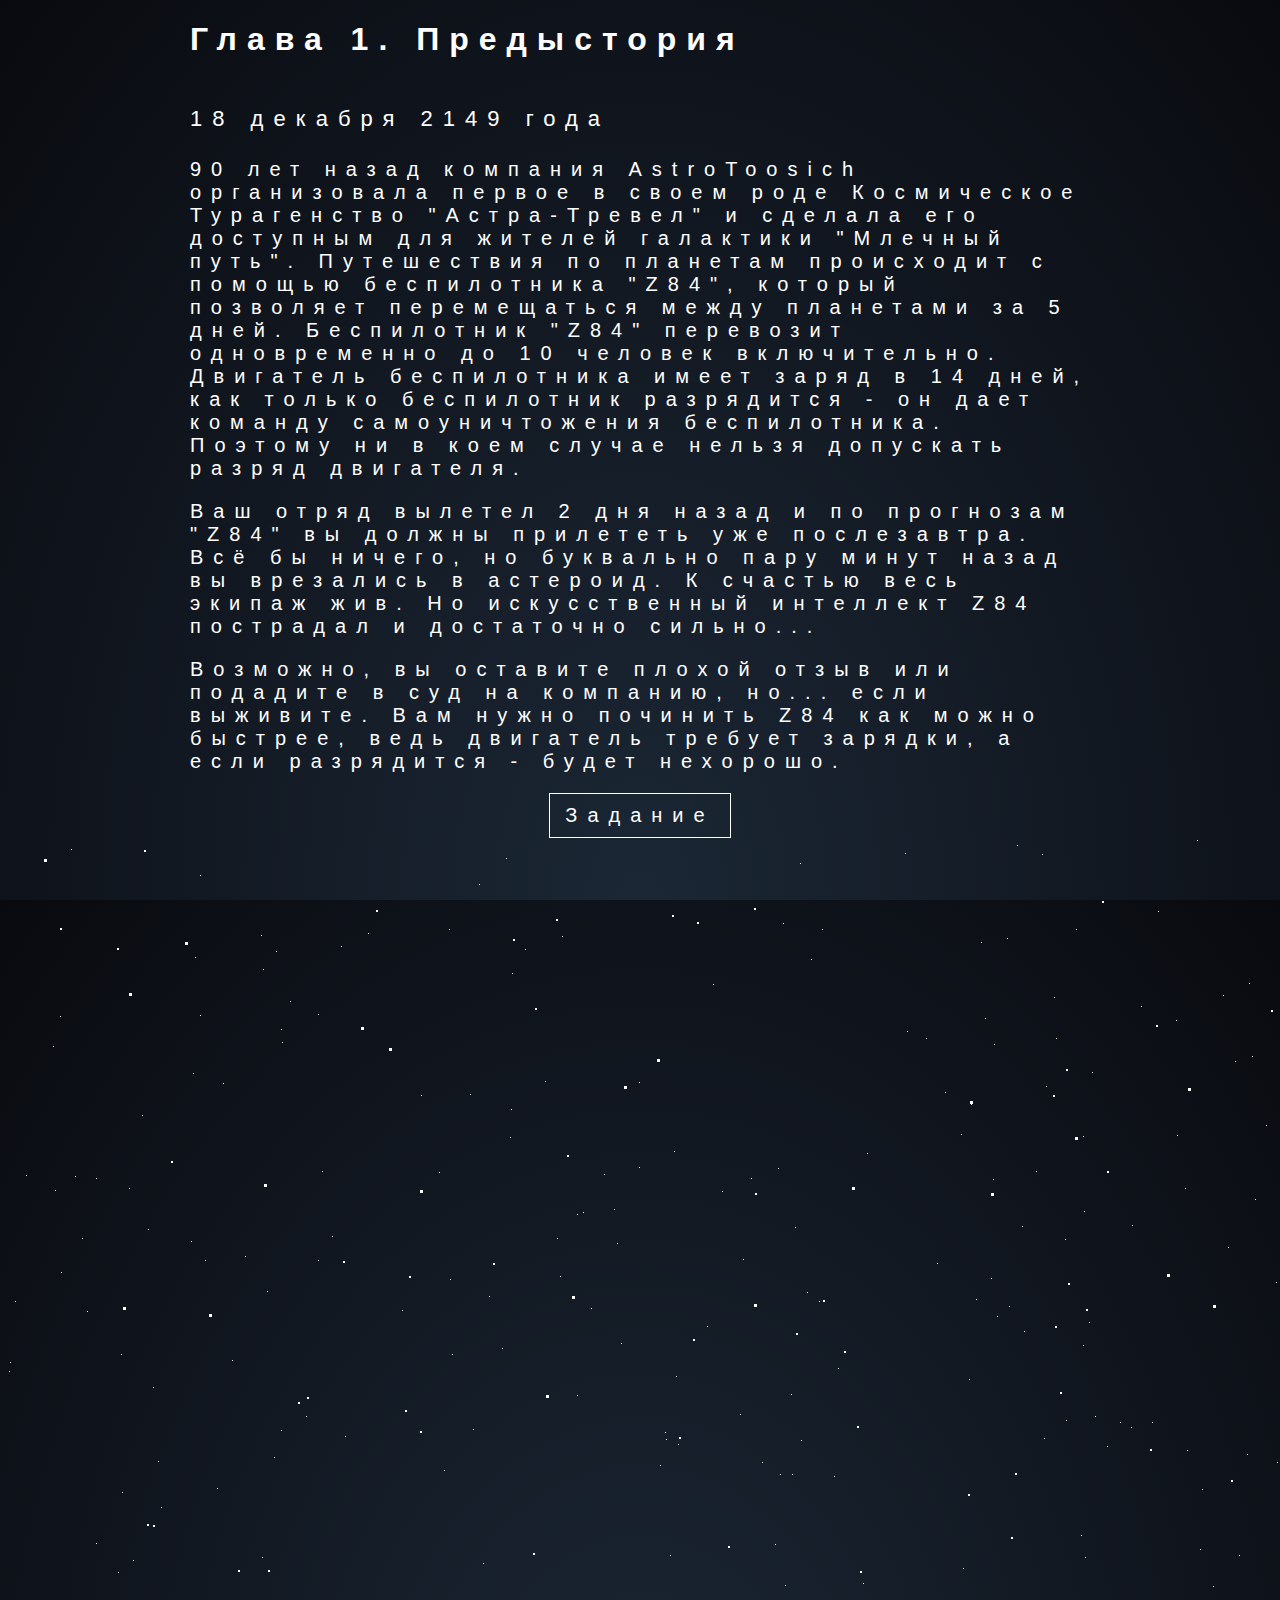
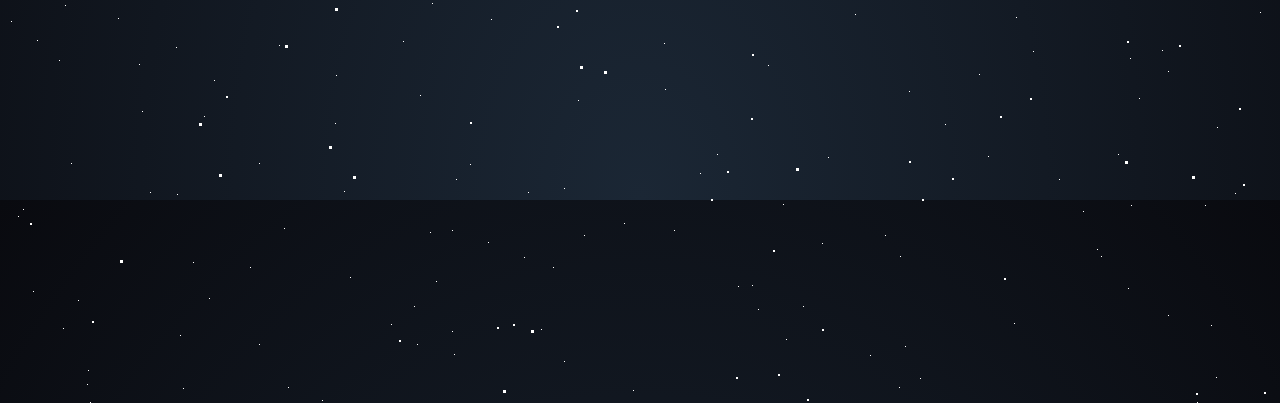
<file: index.html>
<!DOCTYPE html>
<html lang="en">

<head>
    <meta charset="UTF-8">
    <meta http-equiv="X-UA-Compatible" content="IE=edge">
    <meta name="viewport" content="width=device-width, initial-scale=1.0">
    <title>Document</title>
    <link rel="stylesheet" href="css/style.css">
</head>

<body>
    <div class="title">
        <div class="wrapper">
            <section class="story">
                <h1 class="headling">Глава 1. Предыстория</h1>
                <time datetime="2149-12-18"> 18 декабря 2149 года </time>
                <p>     90 лет назад компания AstroToosich организовала первое в своем роде Космическое Турагенство
                    "Астра-Тревел" и
                    сделала его доступным для жителей галактики "Млечный путь". Путешествия по планетам происходит с
                    помощью беспилотника "Z84", который позволяет перемещаться между планетами за 5 дней. Беспилотник
                    "Z84"
                    перевозит одновременно до 10 человек включительно. Двигатель беспилотника имеет заряд в 14 дней, как
                    только беспилотник разрядится - он дает команду самоуничтожения беспилотника. Поэтому ни в коем
                    случае
                    нельзя допускать разряд двигателя.</p>
                <p>Ваш отряд вылетел 2 дня назад и по прогнозам "Z84" вы должны прилететь уже послезавтра. Всё бы
                    ничего, но
                    буквально пару минут назад вы врезались в астероид. К счастью весь экипаж жив. Но искусственный
                    интеллект
                    Z84 пострадал и достаточно сильно...
                </p>
                <p>
                    Возможно, вы оставите плохой отзыв или подадите в суд на компанию, но... если выживите. Вам нужно
                    починить Z84 как можно быстрее, ведь двигатель требует зарядки, а если разрядится - будет нехорошо.
                </p>
            </section>
            <a href="ex.html" class="ex-link">Задание</a>
        </div>
    </div>
    <div id="stars"></div>
    <div id="stars2"></div>
    <div id="stars3"></div>
</body>

</html>
</file>
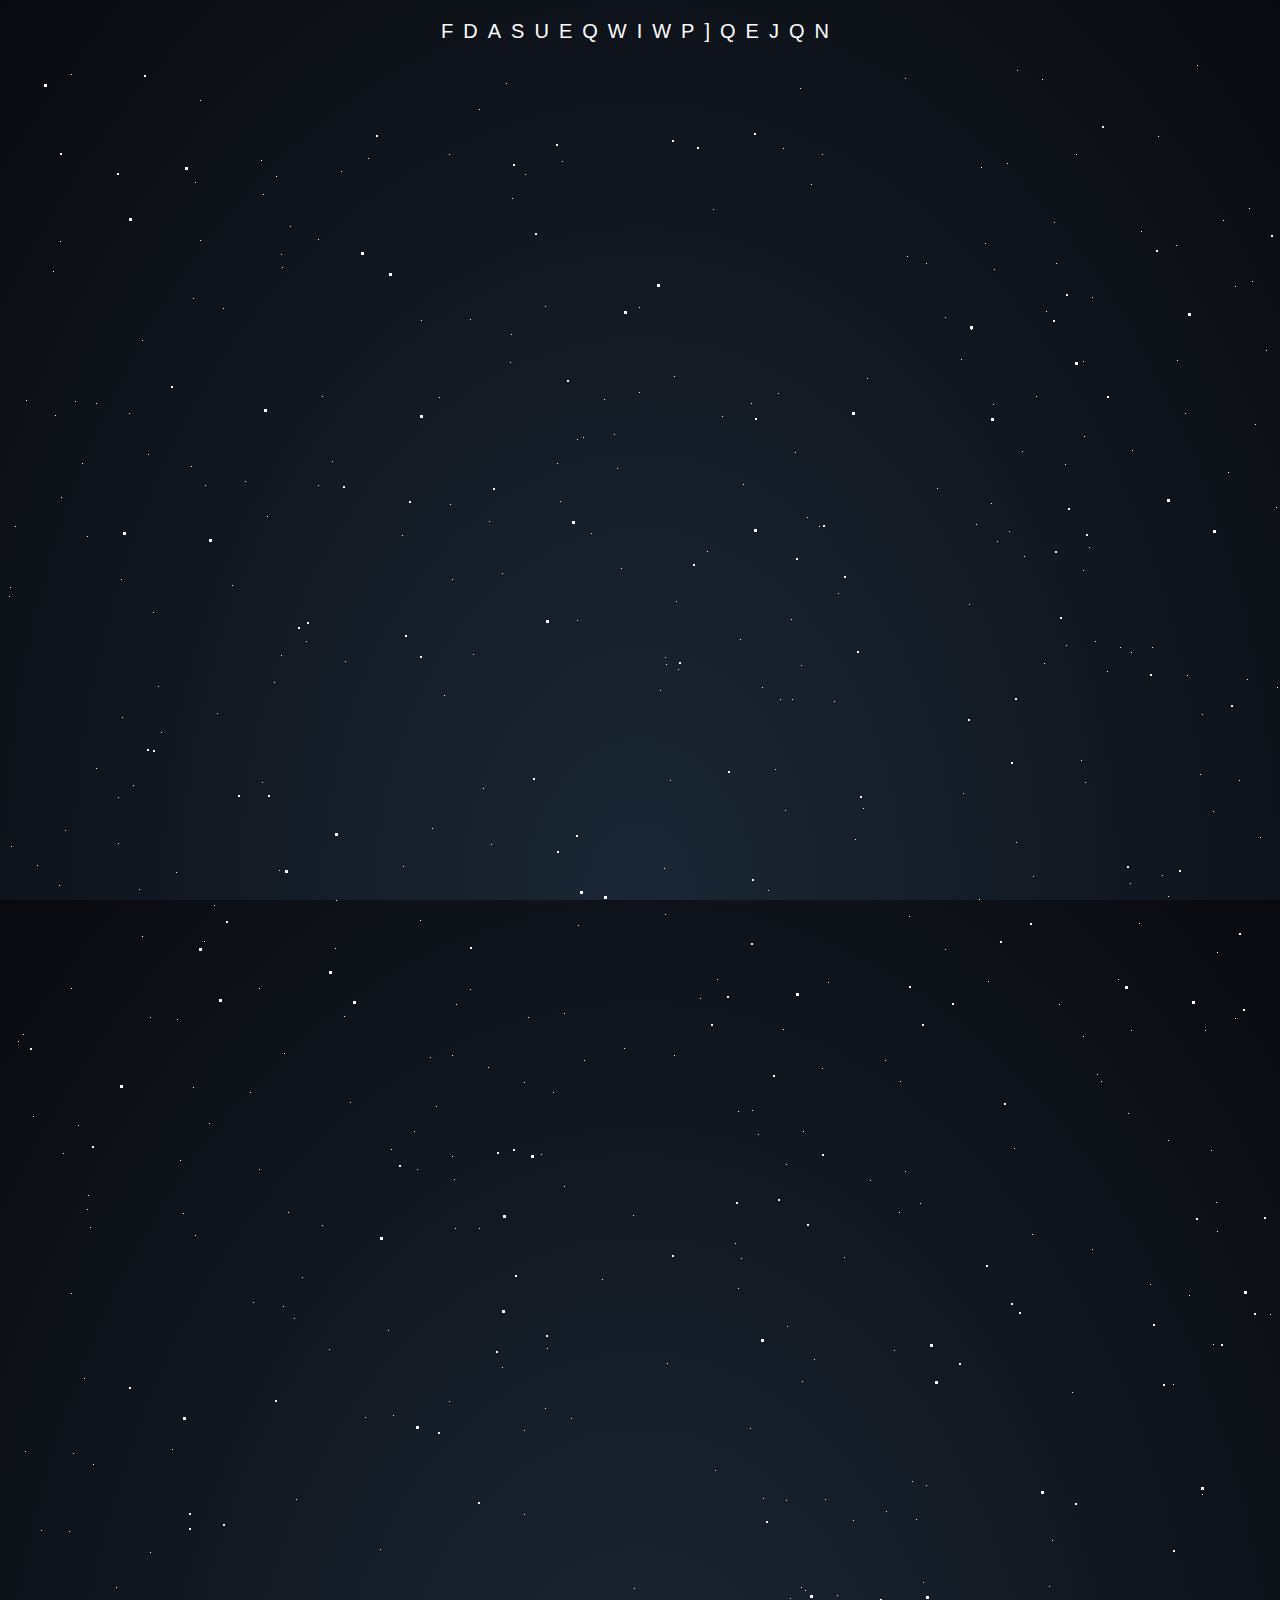
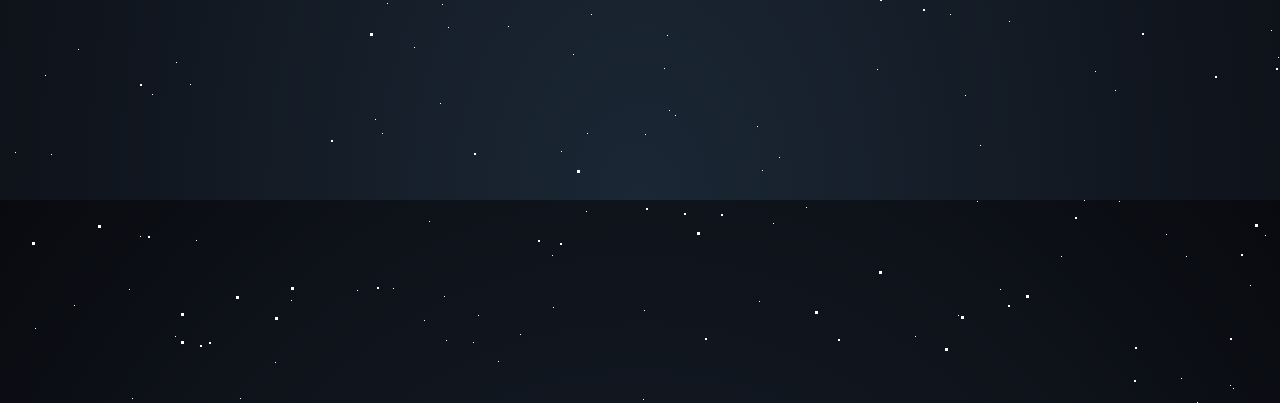
<file: ex.html>
<!DOCTYPE html>
<html lang="en">
<head>
    <meta charset="UTF-8">
    <meta http-equiv="X-UA-Compatible" content="IE=edge">
    <meta name="viewport" content="width=device-width, initial-scale=1.0">
    <title>Document</title>
    <link rel="stylesheet" href="css/style.css">
</head>
<body>
    <div class="title">
        <div class="wrapper">
            <section class="exercise">
                <p class="hint">FDASUEQWIWP]QEJQN</p>
                <img src="img/photo_2021-10-24_21-46-15.JPG" width="132" height="132" alt="ex 1">
            </section>
        </div>
    </div>
    <div id="stars"></div>
    <div id="stars2"></div>
    <div id="stars3"></div>
</body>
</html>
</file>
<file: css/style.css>
.wrapper {
        width: 900px;
        margin: 0 auto;
        font-family: "lato", sans-serif;
        font-weight: 300;
        font-size: 50px;
        letter-spacing: 10px;
        color: #FFF;
}

a {
        text-align: center;
        font-size: 20px;
        display: block;
        padding: 10px;
        width: 160px;
        text-decoration: none;
        color: #fff;
        margin: 0 auto;
        border: 1px solid #fff;
}

a:hover {
        color: #090a0f;
        background-color: #fff;
        transition: 0.2s;
}

h1 {
        font-size: 32px;
}

time {
        font-size: 22px;
}

p {
        font-size: 20px;
}

.hint {
        text-align: center;
}


img {
        display: block;
        opacity: 0;
        float: right;
}

img:hover {
        opacity: 100%;
}

.opacity {
        opacity: 100%;
        text-align: center;
        font-family: "lato", sans-serif;
        font-weight: 300;
        letter-spacing: 10px;
}

html {
        height: 100%;
        background: radial-gradient(ellipse at bottom, #1b2735 0%, #090a0f 100%);
        overflow: hidden;
}

#stars {
        width: 1px;
        height: 1px;
        background: transparent;
        box-shadow: 1602px 661px #FFF, 1779px 795px #FFF, 1154px 812px #FFF, 1328px 800px #FFF, 1262px 1251px #FFF, 1976px 432px #FFF, 1650px 1853px #FFF, 1001px 468px #FFF, 609px 405px #FFF, 1842px 1576px #FFF, 742px 1365px #FFF, 321px 1286px #FFF, 462px 926px #FFF, 481px 458px #FFF, 484px 1952px #FFF, 380px 1267px #FFF, 1122px 820px #FFF, 1626px 1217px #FFF, 1953px 1255px #FFF, 1728px 140px #FFF, 1430px 1262px #FFF, 7px 463px #FFF, 1664px 338px #FFF, 63px 11px #FFF, 552px 438px #FFF, 3px 783px #FFF, 1247px 361px #FFF, 803px 121px #FFF, 755px 1435px #FFF, 659px 1572px #FFF, 462px 256px #FFF, 654px 1979px #FFF, 1747px 1521px #FFF, 1222px 1922px #FFF, 1615px 1672px #FFF, 980px 918px #FFF, 1477px 1509px #FFF, 1311px 365px #FFF, 286px 1255px #FFF, 897px 1108px #FFF, 770px 330px #FFF, 337px 598px #FFF, 1192px 711px #FFF, 1656px 1284px #FFF, 1808px 543px #FFF, 1099px 608px #FFF, 1215px 157px #FFF, 1670px 748px #FFF, 110px 734px #FFF, 1513px 1678px #FFF, 137px 1969px #FFF, 242px 1029px #FFF, 670px 606px #FFF, 1173px 1915px #FFF, 1730px 1946px #FFF, 1617px 1395px #FFF, 294px 1214px #FFF, 942px 1551px #FFF, 327px 885px #FFF, 1961px 128px #FFF, 314px 333px #FFF, 845px 1457px #FFF, 1293px 408px #FFF, 1058px 582px #FFF, 1981px 1771px #FFF, 1473px 311px #FFF, 1227px 955px #FFF, 1937px 1262px #FFF, 754px 624px #FFF, 266px 619px #FFF, 182px 1621px #FFF, 29px 802px #FFF, 1075px 298px #FFF, 1986px 1900px #FFF, 1770px 447px #FFF, 1291px 57px #FFF, 782px 1535px #FFF, 1312px 111px #FFF, 1194px 651px #FFF, 899px 193px #FFF, 282px 163px #FFF, 1341px 998px #FFF, 379px 1540px #FFF, 406px 1584px #FFF, 1227px 223px #FFF, 1525px 402px #FFF, 66px 1842px #FFF, 1531px 1873px #FFF, 1303px 376px #FFF, 1949px 1797px #FFF, 1093px 1018px #FFF, 937px 886px #FFF, 1954px 1675px #FFF, 1957px 304px #FFF, 74px 400px #FFF, 556px 1123px #FFF, 1659px 1330px #FFF, 1110px 916px #FFF, 503px 271px #FFF, 1574px 1851px #FFF, 436px 1833px #FFF, 175px 1150px #FFF, 43px 1691px #FFF, 1758px 1857px #FFF, 413px 257px #FFF, 596px 336px #FFF, 1608px 338px #FFF, 333px 108px #FFF, 794px 1318px #FFF, 1150px 73px #FFF, 891px 1149px #FFF, 1614px 387px #FFF, 1930px 1770px #FFF, 465px 591px #FFF, 394px 472px #FFF, 438px 1877px #FFF, 537px 1345px #FFF, 583px 470px #FFF, 1493px 1112px #FFF, 1437px 1380px #FFF, 494px 1304px #FFF, 17px 1388px #FFF, 1001px 1558px #FFF, 10px 978px #FFF, 25px 1053px #FFF, 732px 576px #FFF, 1169px 297px #FFF, 915px 1519px #FFF, 280px 1149px #FFF, 1430px 761px #FFF, 45px 208px #FFF, 1790px 1104px #FFF, 953px 296px #FFF, 1480px 733px #FFF, 1024px 1171px #FFF, 1473px 1335px #FFF, 631px 329px #FFF, 1498px 1792px #FFF, 385px 1825px #FFF, 483px 781px #FFF, 1888px 85px #FFF, 1659px 715px #FFF, 192px 177px #FFF, 275px 1243px #FFF, 1203px 1087px #FFF, 412px 857px #FFF, 1302px 1270px #FFF, 787px 389px #FFF, 751px 1838px #FFF, 1381px 1377px #FFF, 196px 878px #FFF, 134px 277px #FFF, 145px 549px #FFF, 1957px 1961px #FFF, 1120px 1050px #FFF, 1354px 972px #FFF, 1158px 1771px #FFF, 47px 352px #FFF, 1112px 584px #FFF, 164px 1386px #FFF, 1273px 1782px #FFF, 110px 780px #FFF, 502px 299px #FFF, 1768px 933px #FFF, 886px 1287px #FFF, 1309px 1130px #FFF, 847px 776px #FFF, 1713px 269px #FFF, 1718px 795px #FFF, 1984px 717px #FFF, 985px 341px #FFF, 1462px 1078px #FFF, 1702px 1461px #FFF, 167px 1873px #FFF, 862px 1117px #FFF, 1968px 932px #FFF, 814px 91px #FFF, 1530px 607px #FFF, 1799px 1571px #FFF, 1868px 1734px #FFF, 1800px 1137px #FFF, 52px 178px #FFF, 901px 853px #FFF, 1181px 1232px #FFF, 209px 650px #FFF, 1165px 1321px #FFF, 1046px 159px #FFF, 578px 1748px #FFF, 18px 337px #FFF, 70px 1062px #FFF, 1670px 270px #FFF, 1828px 1321px #FFF, 1817px 336px #FFF, 124px 1935px #FFF, 1840px 594px #FFF, 836px 1194px #FFF, 1292px 1801px #FFF, 1547px 945px #FFF, 500px 1563px #FFF, 569px 376px #FFF, 1107px 1627px #FFF, 662px 717px #FFF, 1352px 762px #FFF, 771px 1694px #FFF, 1529px 484px #FFF, 1609px 798px #FFF, 652px 627px #FFF, 498px 20px #FFF, 1308px 164px #FFF, 245px 1239px #FFF, 1131px 860px #FFF, 1028px 333px #FFF, 765px 1760px #FFF, 1627px 684px #FFF, 70px 1586px #FFF, 63px 1230px #FFF, 1727px 465px #FFF, 1946px 1862px #FFF, 169px 956px #FFF, 121px 1826px #FFF, 1615px 725px #FFF, 1225px 1925px #FFF, 1678px 323px #FFF, 606px 371px #FFF, 616px 985px #FFF, 490px 1898px #FFF, 516px 1019px #FFF, 878px 1448px #FFF, 1533px 98px #FFF, 625px 1152px #FFF, 224px 522px #FFF, 215px 245px #FFF, 153px 669px #FFF, 1530px 1652px #FFF, 1796px 1697px #FFF, 908px 1456px #FFF, 1326px 1947px #FFF, 1294px 872px #FFF, 806px 1296px #FFF, 783px 556px #FFF, 1075px 973px #FFF, 613px 505px #FFF, 1160px 833px #FFF, 1053px 1793px #FFF, 1343px 1990px #FFF, 937px 254px #FFF, 1084px 234px #FFF, 575px 374px #FFF, 367px 1656px #FFF, 494px 510px #FFF, 1403px 1242px #FFF, 1827px 1741px #FFF, 1239px 616px #FFF, 579px 1670px #FFF, 971px 836px #FFF, 1025px 813px #FFF, 707px 1407px #FFF, 188px 1777px #FFF, 1576px 18px #FFF, 1px 533px #FFF, 1123px 589px #FFF, 88px 705px #FFF, 1844px 679px #FFF, 121px 350px #FFF, 1853px 470px #FFF, 1333px 263px #FFF, 1702px 957px #FFF, 475px 725px #FFF, 1650px 75px #FFF, 1372px 11px #FFF, 714px 353px #FFF, 968px 461px #FFF, 1413px 1400px #FFF, 1856px 1724px #FFF, 793px 1524px #FFF, 1717px 962px #FFF, 1263px 1567px #FFF, 1621px 1961px #FFF, 537px 243px #FFF, 912px 1140px #FFF, 659px 1300px #FFF, 113px 516px #FFF, 1111px 1738px #FFF, 336px 953px #FFF, 1038px 248px #FFF, 692px 935px #FFF, 516px 1451px #FFF, 1057px 401px #FFF, 1014px 388px #FFF, 1363px 1764px #FFF, 855px 745px #FFF, 57px 767px #FFF, 779px 1263px #FFF, 1746px 1797px #FFF, 1975px 848px #FFF, 1051px 941px #FFF, 79px 1146px #FFF, 1945px 1015px #FFF, 1506px 1855px #FFF, 955px 730px #FFF, 27px 1865px #FFF, 1378px 1691px #FFF, 969px 1738px #FFF, 206px 842px #FFF, 1068px 91px #FFF, 1466px 1725px #FFF, 533px 1091px #FFF, 1205px 748px #FFF, 324px 398px #FFF, 1417px 1048px #FFF, 349px 1827px #FFF, 730px 1048px #FFF, 1671px 690px #FFF, 1441px 1068px #FFF, 251px 925px #FFF, 144px 1631px #FFF, 108px 1524px #FFF, 187px 1172px #FFF, 183px 403px #FFF, 907px 1873px #FFF, 973px 104px #FFF, 65px 1390px #FFF, 372px 1486px #FFF, 424px 765px #FFF, 1410px 350px #FFF, 760px 827px #FFF, 1179px 612px #FFF, 251px 1106px #FFF, 657px 851px #FFF, 63px 925px #FFF, 1272px 1791px #FFF, 1361px 1189px #FFF, 778px 1101px #FFF, 817px 1436px #FFF, 1884px 1440px #FFF, 1662px 1781px #FFF, 276px 990px #FFF, 1835px 1617px #FFF, 1516px 246px #FFF, 544px 1792px #FFF, 667px 1652px #FFF, 1142px 1221px #FFF, 1417px 38px #FFF, 33px 1467px #FFF, 1087px 1608px #FFF, 1406px 1323px #FFF, 440px 1564px #FFF, 1697px 758px #FFF, 743px 340px #FFF, 1244px 218px #FFF, 1382px 1783px #FFF, 539px 1285px #FFF, 273px 592px #FFF, 1268px 444px #FFF, 1302px 70px #FFF, 989px 478px #FFF, 1044px 1477px #FFF, 395px 803px #FFF, 1609px 1799px #FFF, 999px 100px #FFF, 1444px 2000px #FFF, 1966px 1675px #FFF, 51px 822px #FFF, 1387px 825px #FFF, 983px 440px #FFF, 1269px 624px #FFF, 1303px 1455px #FFF, 666px 313px #FFF, 1776px 132px #FFF, 1041px 1523px #FFF, 168px 1599px #FFF, 1714px 604px #FFF, 657px 594px #FFF, 1301px 1318px #FFF, 961px 541px #FFF, 310px 422px #FFF, 636px 1847px #FFF, 814px 1005px #FFF, 444px 1093px #FFF, 583px 1551px #FFF, 1746px 1807px #FFF, 1550px 1359px #FFF, 283px 1837px #FFF, 1257px 1772px #FFF, 1620px 1691px #FFF, 727px 1180px #FFF, 798px 1744px #FFF, 754px 1707px #FFF, 1871px 189px #FFF, 1355px 1000px #FFF, 1839px 599px #FFF, 7px 1689px #FFF, 775px 966px #FFF, 231px 1980px #FFF, 1231px 717px #FFF, 1748px 1658px #FFF, 385px 1352px #FFF, 1168px 182px #FFF, 576px 997px #FFF, 1955px 279px #FFF, 314px 1162px #FFF, 626px 1525px #FFF, 1372px 597px #FFF, 168px 809px #FFF, 1559px 1646px #FFF, 1316px 600px #FFF, 1903px 1615px #FFF, 1899px 173px #FFF, 1936px 1042px #FFF, 977px 180px #FFF, 80px 1132px #FFF, 1258px 287px #FFF, 1944px 1624px #FFF, 1710px 1271px #FFF, 859px 315px #FFF, 658px 601px #FFF, 444px 516px #FFF, 1443px 70px #FFF, 61px 1468px #FFF, 67px 338px #FFF, 1888px 711px #FFF, 1838px 1848px #FFF, 1252px 774px #FFF, 1986px 1392px #FFF, 1734px 213px #FFF, 1904px 76px #FFF, 1503px 1882px #FFF, 268px 113px #FFF, 1124px 387px #FFF, 565px 1591px #FFF, 446px 1116px #FFF, 1861px 661px #FFF, 55px 1090px #FFF, 328px 837px #FFF, 775px 85px #FFF, 436px 632px #FFF, 1704px 904px #FFF, 406px 1068px #FFF, 1077px 719px #FFF, 125px 722px #FFF, 1735px 174px #FFF, 1541px 1590px #FFF, 1883px 498px #FFF, 733px 1195px #FFF, 1178px 1793px #FFF, 254px 719px #FFF, 1790px 545px #FFF, 799px 454px #FFF, 1076px 1737px #FFF, 360px 95px #FFF, 516px 1367px #FFF, 1016px 493px #FFF, 1340px 15px #FFF, 1843px 355px #FFF, 416px 1857px #FFF, 1745px 1967px #FFF, 1768px 1266px #FFF, 778px 1437px #FFF, 1892px 1480px #FFF, 1861px 1700px #FFF, 1973px 832px #FFF, 132px 1773px #FFF, 1928px 1974px #FFF, 470px 1852px #FFF, 1855px 463px #FFF, 892px 1018px #FFF, 374px 1670px #FFF, 140px 391px #FFF, 1868px 1945px #FFF, 505px 1988px #FFF, 1798px 1514px #FFF, 134px 873px #FFF, 1319px 1278px #FFF, 1796px 1403px #FFF, 1400px 503px #FFF, 480px 1004px #FFF, 53px 434px #FFF, 1075px 507px #FFF, 1376px 13px #FFF, 150px 623px #FFF, 563px 1355px #FFF, 1464px 858px #FFF, 1123px 967px #FFF, 1273px 1412px #FFF, 1378px 1689px #FFF, 1390px 1248px #FFF, 273px 191px #FFF, 471px 46px #FFF, 1520px 780px #FFF, 830px 530px #FFF, 1369px 1915px #FFF, 434px 1541px #FFF, 1658px 753px #FFF, 1955px 1908px #FFF, 409px 1106px #FFF, 1609px 597px #FFF, 637px 1671px #FFF, 1957px 475px #FFF, 1595px 1496px #FFF, 1979px 1958px #FFF, 1364px 1658px #FFF, 929px 425px #FFF, 1197px 967px #FFF, 82px 1164px #FFF, 310px 176px #FFF, 1242px 1822px #FFF, 1081px 484px #FFF, 1436px 1211px #FFF, 992px 1826px #FFF, 1801px 714px #FFF, 1034px 16px #FFF, 1241px 145px #FFF, 1815px 811px #FFF, 517px 111px #FFF, 512px 1871px #FFF, 185px 1024px #FFF, 869px 1606px #FFF, 904px 1418px #FFF, 271px 807px #FFF, 1627px 1971px #FFF, 1048px 200px #FFF, 1543px 152px #FFF, 1559px 924px #FFF, 1205px 1281px #FFF, 1073px 697px #FFF, 1614px 426px #FFF, 1064px 1329px #FFF, 1963px 1252px #FFF, 444px 992px #FFF, 553px 1688px #FFF, 298px 578px #FFF, 772px 636px #FFF, 1755px 1446px #FFF, 1503px 450px #FFF, 504px 135px #FFF, 1714px 314px #FFF, 447px 1165px #FFF, 1903px 1258px #FFF, 1916px 434px #FFF, 1468px 1851px #FFF, 631px 244px #FFF, 201px 1060px #FFF, 88px 340px #FFF, 342px 1039px #FFF, 699px 488px #FFF, 1284px 1794px #FFF, 1458px 759px #FFF, 1335px 1629px #FFF, 1367px 1363px #FFF, 185px 235px #FFF, 76px 1315px #FFF, 1528px 198px #FFF, 471px 1165px #FFF, 1160px 1077px #FFF, 79px 473px #FFF, 114px 654px #FFF, 1400px 722px #FFF, 829px 1532px #FFF, 448px 941px #FFF, 627px 1987px #FFF, 820px 919px #FFF, 1506px 217px #FFF, 1946px 1562px #FFF, 142px 1489px #FFF, 793px 602px #FFF, 441px 91px #FFF, 259px 453px #FFF, 1538px 1732px #FFF, 1498px 1501px #FFF, 656px 805px #FFF, 1808px 1178px #FFF, 1954px 890px #FFF, 656px 1605px #FFF, 1177px 350px #FFF, 666px 992px #FFF, 1486px 305px #FFF, 661px 1647px #FFF, 1209px 1168px #FFF, 1499px 1450px #FFF, 554px 98px #FFF, 744px 1047px #FFF, 2px 524px #FFF, 383px 1086px #FFF, 1822px 244px #FFF, 1704px 1714px #FFF, 797px 1527px #FFF, 1916px 1610px #FFF, 1865px 860px #FFF, 1567px 1823px #FFF, 1340px 273px #FFF, 1133px 168px #FFF, 557px 1978px #FFF, 1419px 1724px #FFF, 668px 538px #FFF, 1411px 1026px #FFF, 1194px 1431px #FFF, 267px 1899px #FFF, 556px 950px #FFF, 1847px 1514px #FFF, 255px 131px #FFF, 442px 441px #FFF, 1089px 1011px #FFF, 1931px 1781px #FFF, 187px 119px #FFF, 1317px 1797px #FFF, 15px 971px #FFF, 1542px 618px #FFF, 594px 1216px #FFF, 523px 1980px #FFF, 682px 1977px #FFF, 1840px 1934px #FFF, 73px 1975px #FFF, 192px 37px #FFF, 1796px 1491px #FFF, 237px 418px #FFF, 635px 1936px #FFF, 735px 421px #FFF, 1785px 1564px #FFF, 85px 1401px #FFF, 288px 1436px #FFF, 972px 1682px #FFF, 986px 206px #FFF, 730px 1225px #FFF, 569px 557px #FFF, 1805px 1898px #FFF, 488px 1963px #FFF, 877px 997px #FFF, 545px 1029px #FFF, 1725px 1017px #FFF, 1320px 1855px #FFF, 1220px 409px #FFF, 1911px 453px #FFF, 784px 636px #FFF, 570px 862px #FFF, 1009px 7px #FFF, 432px 1640px #FFF, 1941px 1197px #FFF, 422px 994px #FFF, 465px 1879px #FFF, 918px 200px #FFF, 1978px 1313px #FFF, 520px 954px #FFF, 1270px 1594px #FFF, 1087px 578px #FFF, 1597px 58px #FFF, 1782px 550px #FFF, 274px 204px #FFF, 1743px 1662px #FFF, 441px 1338px #FFF, 545px 1844px #FFF, 1702px 894px #FFF, 1760px 1426px #FFF, 795px 1068px #FFF, 1076px 373px #FFF, 1666px 1594px #FFF, 1490px 1257px #FFF, 7px 1967px #FFF, 357px 1354px #FFF, 1740px 1071px #FFF, 1876px 1981px #FFF, 421px 1758px #FFF, 750px 1071px #FFF, 963px 266px #FFF, 918px 1422px #FFF, 811px 463px #FFF, 1084px 1186px #FFF, 950px 1852px #FFF, 709px 916px #FFF, 37px 1612px #FFF, 777px 747px #FFF, 749px 1663px #FFF, 1036px 600px #FFF, 1951px 1697px #FFF, 1208px 1139px #FFF, 549px 400px #FFF, 1144px 584px #FFF, 1466px 1315px #FFF, 131px 826px #FFF, 172px 1097px #FFF, 253px 97px #FFF, 197px 422px #FFF, 792px 25px #FFF, 957px 1632px #FFF, 1209px 889px #FFF, 826px 638px #FFF, 1464px 1137px #FFF, 1189px 2px #FFF, 1737px 1514px #FFF, 142px 954px #FFF, 1831px 544px #FFF, 1008px 779px #FFF, 1889px 257px #FFF, 1006px 1085px #FFF, 428px 1043px #FFF, 1915px 1585px #FFF, 232px 1935px #FFF, 767px 706px #FFF, 431px 334px #FFF, 897px 15px #FFF, 705px 146px #FFF;
        animation: animStar 50s linear infinite;
}

#stars:after {
        content: " ";
        position: absolute;
        top: 2000px;
        width: 1px;
        height: 1px;
        background: transparent;
        box-shadow: 1602px 661px #FFF, 1779px 795px #FFF, 1154px 812px #FFF, 1328px 800px #FFF, 1262px 1251px #FFF, 1976px 432px #FFF, 1650px 1853px #FFF, 1001px 468px #FFF, 609px 405px #FFF, 1842px 1576px #FFF, 742px 1365px #FFF, 321px 1286px #FFF, 462px 926px #FFF, 481px 458px #FFF, 484px 1952px #FFF, 380px 1267px #FFF, 1122px 820px #FFF, 1626px 1217px #FFF, 1953px 1255px #FFF, 1728px 140px #FFF, 1430px 1262px #FFF, 7px 463px #FFF, 1664px 338px #FFF, 63px 11px #FFF, 552px 438px #FFF, 3px 783px #FFF, 1247px 361px #FFF, 803px 121px #FFF, 755px 1435px #FFF, 659px 1572px #FFF, 462px 256px #FFF, 654px 1979px #FFF, 1747px 1521px #FFF, 1222px 1922px #FFF, 1615px 1672px #FFF, 980px 918px #FFF, 1477px 1509px #FFF, 1311px 365px #FFF, 286px 1255px #FFF, 897px 1108px #FFF, 770px 330px #FFF, 337px 598px #FFF, 1192px 711px #FFF, 1656px 1284px #FFF, 1808px 543px #FFF, 1099px 608px #FFF, 1215px 157px #FFF, 1670px 748px #FFF, 110px 734px #FFF, 1513px 1678px #FFF, 137px 1969px #FFF, 242px 1029px #FFF, 670px 606px #FFF, 1173px 1915px #FFF, 1730px 1946px #FFF, 1617px 1395px #FFF, 294px 1214px #FFF, 942px 1551px #FFF, 327px 885px #FFF, 1961px 128px #FFF, 314px 333px #FFF, 845px 1457px #FFF, 1293px 408px #FFF, 1058px 582px #FFF, 1981px 1771px #FFF, 1473px 311px #FFF, 1227px 955px #FFF, 1937px 1262px #FFF, 754px 624px #FFF, 266px 619px #FFF, 182px 1621px #FFF, 29px 802px #FFF, 1075px 298px #FFF, 1986px 1900px #FFF, 1770px 447px #FFF, 1291px 57px #FFF, 782px 1535px #FFF, 1312px 111px #FFF, 1194px 651px #FFF, 899px 193px #FFF, 282px 163px #FFF, 1341px 998px #FFF, 379px 1540px #FFF, 406px 1584px #FFF, 1227px 223px #FFF, 1525px 402px #FFF, 66px 1842px #FFF, 1531px 1873px #FFF, 1303px 376px #FFF, 1949px 1797px #FFF, 1093px 1018px #FFF, 937px 886px #FFF, 1954px 1675px #FFF, 1957px 304px #FFF, 74px 400px #FFF, 556px 1123px #FFF, 1659px 1330px #FFF, 1110px 916px #FFF, 503px 271px #FFF, 1574px 1851px #FFF, 436px 1833px #FFF, 175px 1150px #FFF, 43px 1691px #FFF, 1758px 1857px #FFF, 413px 257px #FFF, 596px 336px #FFF, 1608px 338px #FFF, 333px 108px #FFF, 794px 1318px #FFF, 1150px 73px #FFF, 891px 1149px #FFF, 1614px 387px #FFF, 1930px 1770px #FFF, 465px 591px #FFF, 394px 472px #FFF, 438px 1877px #FFF, 537px 1345px #FFF, 583px 470px #FFF, 1493px 1112px #FFF, 1437px 1380px #FFF, 494px 1304px #FFF, 17px 1388px #FFF, 1001px 1558px #FFF, 10px 978px #FFF, 25px 1053px #FFF, 732px 576px #FFF, 1169px 297px #FFF, 915px 1519px #FFF, 280px 1149px #FFF, 1430px 761px #FFF, 45px 208px #FFF, 1790px 1104px #FFF, 953px 296px #FFF, 1480px 733px #FFF, 1024px 1171px #FFF, 1473px 1335px #FFF, 631px 329px #FFF, 1498px 1792px #FFF, 385px 1825px #FFF, 483px 781px #FFF, 1888px 85px #FFF, 1659px 715px #FFF, 192px 177px #FFF, 275px 1243px #FFF, 1203px 1087px #FFF, 412px 857px #FFF, 1302px 1270px #FFF, 787px 389px #FFF, 751px 1838px #FFF, 1381px 1377px #FFF, 196px 878px #FFF, 134px 277px #FFF, 145px 549px #FFF, 1957px 1961px #FFF, 1120px 1050px #FFF, 1354px 972px #FFF, 1158px 1771px #FFF, 47px 352px #FFF, 1112px 584px #FFF, 164px 1386px #FFF, 1273px 1782px #FFF, 110px 780px #FFF, 502px 299px #FFF, 1768px 933px #FFF, 886px 1287px #FFF, 1309px 1130px #FFF, 847px 776px #FFF, 1713px 269px #FFF, 1718px 795px #FFF, 1984px 717px #FFF, 985px 341px #FFF, 1462px 1078px #FFF, 1702px 1461px #FFF, 167px 1873px #FFF, 862px 1117px #FFF, 1968px 932px #FFF, 814px 91px #FFF, 1530px 607px #FFF, 1799px 1571px #FFF, 1868px 1734px #FFF, 1800px 1137px #FFF, 52px 178px #FFF, 901px 853px #FFF, 1181px 1232px #FFF, 209px 650px #FFF, 1165px 1321px #FFF, 1046px 159px #FFF, 578px 1748px #FFF, 18px 337px #FFF, 70px 1062px #FFF, 1670px 270px #FFF, 1828px 1321px #FFF, 1817px 336px #FFF, 124px 1935px #FFF, 1840px 594px #FFF, 836px 1194px #FFF, 1292px 1801px #FFF, 1547px 945px #FFF, 500px 1563px #FFF, 569px 376px #FFF, 1107px 1627px #FFF, 662px 717px #FFF, 1352px 762px #FFF, 771px 1694px #FFF, 1529px 484px #FFF, 1609px 798px #FFF, 652px 627px #FFF, 498px 20px #FFF, 1308px 164px #FFF, 245px 1239px #FFF, 1131px 860px #FFF, 1028px 333px #FFF, 765px 1760px #FFF, 1627px 684px #FFF, 70px 1586px #FFF, 63px 1230px #FFF, 1727px 465px #FFF, 1946px 1862px #FFF, 169px 956px #FFF, 121px 1826px #FFF, 1615px 725px #FFF, 1225px 1925px #FFF, 1678px 323px #FFF, 606px 371px #FFF, 616px 985px #FFF, 490px 1898px #FFF, 516px 1019px #FFF, 878px 1448px #FFF, 1533px 98px #FFF, 625px 1152px #FFF, 224px 522px #FFF, 215px 245px #FFF, 153px 669px #FFF, 1530px 1652px #FFF, 1796px 1697px #FFF, 908px 1456px #FFF, 1326px 1947px #FFF, 1294px 872px #FFF, 806px 1296px #FFF, 783px 556px #FFF, 1075px 973px #FFF, 613px 505px #FFF, 1160px 833px #FFF, 1053px 1793px #FFF, 1343px 1990px #FFF, 937px 254px #FFF, 1084px 234px #FFF, 575px 374px #FFF, 367px 1656px #FFF, 494px 510px #FFF, 1403px 1242px #FFF, 1827px 1741px #FFF, 1239px 616px #FFF, 579px 1670px #FFF, 971px 836px #FFF, 1025px 813px #FFF, 707px 1407px #FFF, 188px 1777px #FFF, 1576px 18px #FFF, 1px 533px #FFF, 1123px 589px #FFF, 88px 705px #FFF, 1844px 679px #FFF, 121px 350px #FFF, 1853px 470px #FFF, 1333px 263px #FFF, 1702px 957px #FFF, 475px 725px #FFF, 1650px 75px #FFF, 1372px 11px #FFF, 714px 353px #FFF, 968px 461px #FFF, 1413px 1400px #FFF, 1856px 1724px #FFF, 793px 1524px #FFF, 1717px 962px #FFF, 1263px 1567px #FFF, 1621px 1961px #FFF, 537px 243px #FFF, 912px 1140px #FFF, 659px 1300px #FFF, 113px 516px #FFF, 1111px 1738px #FFF, 336px 953px #FFF, 1038px 248px #FFF, 692px 935px #FFF, 516px 1451px #FFF, 1057px 401px #FFF, 1014px 388px #FFF, 1363px 1764px #FFF, 855px 745px #FFF, 57px 767px #FFF, 779px 1263px #FFF, 1746px 1797px #FFF, 1975px 848px #FFF, 1051px 941px #FFF, 79px 1146px #FFF, 1945px 1015px #FFF, 1506px 1855px #FFF, 955px 730px #FFF, 27px 1865px #FFF, 1378px 1691px #FFF, 969px 1738px #FFF, 206px 842px #FFF, 1068px 91px #FFF, 1466px 1725px #FFF, 533px 1091px #FFF, 1205px 748px #FFF, 324px 398px #FFF, 1417px 1048px #FFF, 349px 1827px #FFF, 730px 1048px #FFF, 1671px 690px #FFF, 1441px 1068px #FFF, 251px 925px #FFF, 144px 1631px #FFF, 108px 1524px #FFF, 187px 1172px #FFF, 183px 403px #FFF, 907px 1873px #FFF, 973px 104px #FFF, 65px 1390px #FFF, 372px 1486px #FFF, 424px 765px #FFF, 1410px 350px #FFF, 760px 827px #FFF, 1179px 612px #FFF, 251px 1106px #FFF, 657px 851px #FFF, 63px 925px #FFF, 1272px 1791px #FFF, 1361px 1189px #FFF, 778px 1101px #FFF, 817px 1436px #FFF, 1884px 1440px #FFF, 1662px 1781px #FFF, 276px 990px #FFF, 1835px 1617px #FFF, 1516px 246px #FFF, 544px 1792px #FFF, 667px 1652px #FFF, 1142px 1221px #FFF, 1417px 38px #FFF, 33px 1467px #FFF, 1087px 1608px #FFF, 1406px 1323px #FFF, 440px 1564px #FFF, 1697px 758px #FFF, 743px 340px #FFF, 1244px 218px #FFF, 1382px 1783px #FFF, 539px 1285px #FFF, 273px 592px #FFF, 1268px 444px #FFF, 1302px 70px #FFF, 989px 478px #FFF, 1044px 1477px #FFF, 395px 803px #FFF, 1609px 1799px #FFF, 999px 100px #FFF, 1444px 2000px #FFF, 1966px 1675px #FFF, 51px 822px #FFF, 1387px 825px #FFF, 983px 440px #FFF, 1269px 624px #FFF, 1303px 1455px #FFF, 666px 313px #FFF, 1776px 132px #FFF, 1041px 1523px #FFF, 168px 1599px #FFF, 1714px 604px #FFF, 657px 594px #FFF, 1301px 1318px #FFF, 961px 541px #FFF, 310px 422px #FFF, 636px 1847px #FFF, 814px 1005px #FFF, 444px 1093px #FFF, 583px 1551px #FFF, 1746px 1807px #FFF, 1550px 1359px #FFF, 283px 1837px #FFF, 1257px 1772px #FFF, 1620px 1691px #FFF, 727px 1180px #FFF, 798px 1744px #FFF, 754px 1707px #FFF, 1871px 189px #FFF, 1355px 1000px #FFF, 1839px 599px #FFF, 7px 1689px #FFF, 775px 966px #FFF, 231px 1980px #FFF, 1231px 717px #FFF, 1748px 1658px #FFF, 385px 1352px #FFF, 1168px 182px #FFF, 576px 997px #FFF, 1955px 279px #FFF, 314px 1162px #FFF, 626px 1525px #FFF, 1372px 597px #FFF, 168px 809px #FFF, 1559px 1646px #FFF, 1316px 600px #FFF, 1903px 1615px #FFF, 1899px 173px #FFF, 1936px 1042px #FFF, 977px 180px #FFF, 80px 1132px #FFF, 1258px 287px #FFF, 1944px 1624px #FFF, 1710px 1271px #FFF, 859px 315px #FFF, 658px 601px #FFF, 444px 516px #FFF, 1443px 70px #FFF, 61px 1468px #FFF, 67px 338px #FFF, 1888px 711px #FFF, 1838px 1848px #FFF, 1252px 774px #FFF, 1986px 1392px #FFF, 1734px 213px #FFF, 1904px 76px #FFF, 1503px 1882px #FFF, 268px 113px #FFF, 1124px 387px #FFF, 565px 1591px #FFF, 446px 1116px #FFF, 1861px 661px #FFF, 55px 1090px #FFF, 328px 837px #FFF, 775px 85px #FFF, 436px 632px #FFF, 1704px 904px #FFF, 406px 1068px #FFF, 1077px 719px #FFF, 125px 722px #FFF, 1735px 174px #FFF, 1541px 1590px #FFF, 1883px 498px #FFF, 733px 1195px #FFF, 1178px 1793px #FFF, 254px 719px #FFF, 1790px 545px #FFF, 799px 454px #FFF, 1076px 1737px #FFF, 360px 95px #FFF, 516px 1367px #FFF, 1016px 493px #FFF, 1340px 15px #FFF, 1843px 355px #FFF, 416px 1857px #FFF, 1745px 1967px #FFF, 1768px 1266px #FFF, 778px 1437px #FFF, 1892px 1480px #FFF, 1861px 1700px #FFF, 1973px 832px #FFF, 132px 1773px #FFF, 1928px 1974px #FFF, 470px 1852px #FFF, 1855px 463px #FFF, 892px 1018px #FFF, 374px 1670px #FFF, 140px 391px #FFF, 1868px 1945px #FFF, 505px 1988px #FFF, 1798px 1514px #FFF, 134px 873px #FFF, 1319px 1278px #FFF, 1796px 1403px #FFF, 1400px 503px #FFF, 480px 1004px #FFF, 53px 434px #FFF, 1075px 507px #FFF, 1376px 13px #FFF, 150px 623px #FFF, 563px 1355px #FFF, 1464px 858px #FFF, 1123px 967px #FFF, 1273px 1412px #FFF, 1378px 1689px #FFF, 1390px 1248px #FFF, 273px 191px #FFF, 471px 46px #FFF, 1520px 780px #FFF, 830px 530px #FFF, 1369px 1915px #FFF, 434px 1541px #FFF, 1658px 753px #FFF, 1955px 1908px #FFF, 409px 1106px #FFF, 1609px 597px #FFF, 637px 1671px #FFF, 1957px 475px #FFF, 1595px 1496px #FFF, 1979px 1958px #FFF, 1364px 1658px #FFF, 929px 425px #FFF, 1197px 967px #FFF, 82px 1164px #FFF, 310px 176px #FFF, 1242px 1822px #FFF, 1081px 484px #FFF, 1436px 1211px #FFF, 992px 1826px #FFF, 1801px 714px #FFF, 1034px 16px #FFF, 1241px 145px #FFF, 1815px 811px #FFF, 517px 111px #FFF, 512px 1871px #FFF, 185px 1024px #FFF, 869px 1606px #FFF, 904px 1418px #FFF, 271px 807px #FFF, 1627px 1971px #FFF, 1048px 200px #FFF, 1543px 152px #FFF, 1559px 924px #FFF, 1205px 1281px #FFF, 1073px 697px #FFF, 1614px 426px #FFF, 1064px 1329px #FFF, 1963px 1252px #FFF, 444px 992px #FFF, 553px 1688px #FFF, 298px 578px #FFF, 772px 636px #FFF, 1755px 1446px #FFF, 1503px 450px #FFF, 504px 135px #FFF, 1714px 314px #FFF, 447px 1165px #FFF, 1903px 1258px #FFF, 1916px 434px #FFF, 1468px 1851px #FFF, 631px 244px #FFF, 201px 1060px #FFF, 88px 340px #FFF, 342px 1039px #FFF, 699px 488px #FFF, 1284px 1794px #FFF, 1458px 759px #FFF, 1335px 1629px #FFF, 1367px 1363px #FFF, 185px 235px #FFF, 76px 1315px #FFF, 1528px 198px #FFF, 471px 1165px #FFF, 1160px 1077px #FFF, 79px 473px #FFF, 114px 654px #FFF, 1400px 722px #FFF, 829px 1532px #FFF, 448px 941px #FFF, 627px 1987px #FFF, 820px 919px #FFF, 1506px 217px #FFF, 1946px 1562px #FFF, 142px 1489px #FFF, 793px 602px #FFF, 441px 91px #FFF, 259px 453px #FFF, 1538px 1732px #FFF, 1498px 1501px #FFF, 656px 805px #FFF, 1808px 1178px #FFF, 1954px 890px #FFF, 656px 1605px #FFF, 1177px 350px #FFF, 666px 992px #FFF, 1486px 305px #FFF, 661px 1647px #FFF, 1209px 1168px #FFF, 1499px 1450px #FFF, 554px 98px #FFF, 744px 1047px #FFF, 2px 524px #FFF, 383px 1086px #FFF, 1822px 244px #FFF, 1704px 1714px #FFF, 797px 1527px #FFF, 1916px 1610px #FFF, 1865px 860px #FFF, 1567px 1823px #FFF, 1340px 273px #FFF, 1133px 168px #FFF, 557px 1978px #FFF, 1419px 1724px #FFF, 668px 538px #FFF, 1411px 1026px #FFF, 1194px 1431px #FFF, 267px 1899px #FFF, 556px 950px #FFF, 1847px 1514px #FFF, 255px 131px #FFF, 442px 441px #FFF, 1089px 1011px #FFF, 1931px 1781px #FFF, 187px 119px #FFF, 1317px 1797px #FFF, 15px 971px #FFF, 1542px 618px #FFF, 594px 1216px #FFF, 523px 1980px #FFF, 682px 1977px #FFF, 1840px 1934px #FFF, 73px 1975px #FFF, 192px 37px #FFF, 1796px 1491px #FFF, 237px 418px #FFF, 635px 1936px #FFF, 735px 421px #FFF, 1785px 1564px #FFF, 85px 1401px #FFF, 288px 1436px #FFF, 972px 1682px #FFF, 986px 206px #FFF, 730px 1225px #FFF, 569px 557px #FFF, 1805px 1898px #FFF, 488px 1963px #FFF, 877px 997px #FFF, 545px 1029px #FFF, 1725px 1017px #FFF, 1320px 1855px #FFF, 1220px 409px #FFF, 1911px 453px #FFF, 784px 636px #FFF, 570px 862px #FFF, 1009px 7px #FFF, 432px 1640px #FFF, 1941px 1197px #FFF, 422px 994px #FFF, 465px 1879px #FFF, 918px 200px #FFF, 1978px 1313px #FFF, 520px 954px #FFF, 1270px 1594px #FFF, 1087px 578px #FFF, 1597px 58px #FFF, 1782px 550px #FFF, 274px 204px #FFF, 1743px 1662px #FFF, 441px 1338px #FFF, 545px 1844px #FFF, 1702px 894px #FFF, 1760px 1426px #FFF, 795px 1068px #FFF, 1076px 373px #FFF, 1666px 1594px #FFF, 1490px 1257px #FFF, 7px 1967px #FFF, 357px 1354px #FFF, 1740px 1071px #FFF, 1876px 1981px #FFF, 421px 1758px #FFF, 750px 1071px #FFF, 963px 266px #FFF, 918px 1422px #FFF, 811px 463px #FFF, 1084px 1186px #FFF, 950px 1852px #FFF, 709px 916px #FFF, 37px 1612px #FFF, 777px 747px #FFF, 749px 1663px #FFF, 1036px 600px #FFF, 1951px 1697px #FFF, 1208px 1139px #FFF, 549px 400px #FFF, 1144px 584px #FFF, 1466px 1315px #FFF, 131px 826px #FFF, 172px 1097px #FFF, 253px 97px #FFF, 197px 422px #FFF, 792px 25px #FFF, 957px 1632px #FFF, 1209px 889px #FFF, 826px 638px #FFF, 1464px 1137px #FFF, 1189px 2px #FFF, 1737px 1514px #FFF, 142px 954px #FFF, 1831px 544px #FFF, 1008px 779px #FFF, 1889px 257px #FFF, 1006px 1085px #FFF, 428px 1043px #FFF, 1915px 1585px #FFF, 232px 1935px #FFF, 767px 706px #FFF, 431px 334px #FFF, 897px 15px #FFF, 705px 146px #FFF;
}

#stars2 {
        width: 2px;
        height: 2px;
        background: transparent;
        box-shadow: 743px 879px #FFF, 1145px 1260px #FFF, 1412px 672px #FFF, 507px 1211px #FFF, 52px 89px #FFF, 1045px 256px #FFF, 1022px 859px #FFF, 1520px 413px #FFF, 1575px 604px #FFF, 992px 877px #FFF, 914px 960px #FFF, 139px 685px #FFF, 720px 707px #FFF, 1235px 945px #FFF, 1256px 1153px #FFF, 1223px 641px #FFF, 1810px 466px #FFF, 1011px 1248px #FFF, 799px 1160px #FFF, 770px 1135px #FFF, 1000px 1841px #FFF, 1733px 385px #FFF, 1142px 610px #FFF, 1047px 487px #FFF, 1268px 1604px #FFF, 1877px 835px #FFF, 1003px 698px #FFF, 525px 714px #FFF, 703px 960px #FFF, 267px 1336px #FFF, 1343px 133px #FFF, 230px 731px #FFF, 1613px 1782px #FFF, 758px 1457px #FFF, 1877px 1912px #FFF, 1155px 1320px #FFF, 719px 932px #FFF, 746px 69px #FFF, 1148px 186px #FFF, 1642px 1323px #FFF, 728px 1138px #FFF, 815px 461px #FFF, 1281px 137px #FFF, 132px 1620px #FFF, 685px 500px #FFF, 1067px 1439px #FFF, 101px 1941px #FFF, 218px 857px #FFF, 181px 1464px #FFF, 1403px 769px #FFF, 744px 815px #FFF, 1052px 553px #FFF, 1447px 1035px #FFF, 814px 1090px #FFF, 1127px 1883px #FFF, 689px 83px #FFF, 1067px 1753px #FFF, 1948px 34px #FFF, 676px 1749px #FFF, 830px 1875px #FFF, 836px 512px #FFF, 1847px 800px #FFF, 920px 1950px #FFF, 368px 71px #FFF, 1773px 818px #FFF, 215px 1460px #FFF, 1246px 1249px #FFF, 1078px 470px #FFF, 401px 437px #FFF, 1711px 1570px #FFF, 1345px 506px #FFF, 397px 571px #FFF, 1610px 1971px #FFF, 1134px 1569px #FFF, 163px 322px #FFF, 1837px 371px #FFF, 485px 424px #FFF, 488px 1287px #FFF, 747px 354px #FFF, 944px 939px #FFF, 505px 100px #FFF, 470px 1438px #FFF, 1222px 1874px #FFF, 559px 316px #FFF, 1188px 1154px #FFF, 136px 11px #FFF, 1213px 1280px #FFF, 335px 422px #FFF, 1849px 388px #FFF, 181px 1449px #FFF, 1945px 1622px #FFF, 1609px 1373px #FFF, 901px 922px #FFF, 1413px 520px #FFF, 1526px 1563px #FFF, 1318px 1232px #FFF, 1623px 518px #FFF, 664px 76px #FFF, 1692px 1963px #FFF, 1752px 1104px #FFF, 1291px 1249px #FFF, 369px 1823px #FFF, 552px 1779px #FFF, 1007px 634px #FFF, 391px 1101px #FFF, 1480px 1260px #FFF, 1375px 251px #FFF, 594px 1939px #FFF, 1832px 333px #FFF, 1233px 1790px #FFF, 1802px 648px #FFF, 1934px 798px #FFF, 1781px 1814px #FFF, 1849px 1544px #FFF, 568px 771px #FFF, 527px 169px #FFF, 1094px 62px #FFF, 713px 1750px #FFF, 290px 563px #FFF, 1704px 935px #FFF, 1207px 1612px #FFF, 202px 1971px #FFF, 1451px 355px #FFF, 1749px 571px #FFF, 1292px 1565px #FFF, 1827px 1082px #FFF, 22px 984px #FFF, 1315px 1760px #FFF, 1699px 1391px #FFF, 1793px 1715px #FFF, 1501px 49px #FFF, 1480px 1502px #FFF, 1455px 1964px #FFF, 1787px 1539px #FFF, 462px 883px #FFF, 84px 1082px #FFF, 1589px 1414px #FFF, 121px 1323px #FFF, 788px 494px #FFF, 109px 109px #FFF, 951px 1299px #FFF, 872px 1535px #FFF, 1171px 806px #FFF, 671px 598px #FFF, 1767px 1069px #FFF, 192px 1881px #FFF, 1263px 171px #FFF, 1532px 224px #FFF, 664px 1191px #FFF, 145px 686px #FFF, 638px 1744px #FFF, 1099px 332px #FFF, 1119px 802px #FFF, 530px 1776px #FFF, 765px 1011px #FFF, 1528px 1117px #FFF, 1375px 1170px #FFF, 1454px 470px #FFF, 299px 558px #FFF, 960px 655px #FFF, 1816px 1220px #FFF, 1165px 1486px #FFF, 260px 731px #FFF, 548px 80px #FFF, 1003px 1239px #FFF, 1058px 230px #FFF, 505px 1085px #FFF, 140px 1772px #FFF, 1439px 326px #FFF, 1456px 778px #FFF, 915px 1545px #FFF, 430px 1368px #FFF, 849px 587px #FFF, 1231px 869px #FFF, 1662px 928px #FFF, 1903px 38px #FFF, 1052px 1977px #FFF, 1935px 1481px #FFF, 538px 1271px #FFF, 1511px 1304px #FFF, 1617px 1015px #FFF, 489px 1088px #FFF, 996px 1039px #FFF, 201px 1878px #FFF, 466px 1689px #FFF, 1363px 862px #FFF, 1374px 1714px #FFF, 549px 787px #FFF, 1669px 1043px #FFF, 697px 1874px #FFF, 1915px 1724px #FFF, 1488px 1629px #FFF, 1545px 1875px #FFF, 978px 1201px #FFF, 1126px 1916px #FFF, 412px 592px #FFF, 852px 732px #FFF, 1060px 444px #FFF, 323px 1676px #FFF, 1593px 1616px #FFF;
        animation: animStar 100s linear infinite;
}

#stars2:after {
        content: " ";
        position: absolute;
        top: 2000px;
        width: 2px;
        height: 2px;
        background: transparent;
        box-shadow: 743px 879px #FFF, 1145px 1260px #FFF, 1412px 672px #FFF, 507px 1211px #FFF, 52px 89px #FFF, 1045px 256px #FFF, 1022px 859px #FFF, 1520px 413px #FFF, 1575px 604px #FFF, 992px 877px #FFF, 914px 960px #FFF, 139px 685px #FFF, 720px 707px #FFF, 1235px 945px #FFF, 1256px 1153px #FFF, 1223px 641px #FFF, 1810px 466px #FFF, 1011px 1248px #FFF, 799px 1160px #FFF, 770px 1135px #FFF, 1000px 1841px #FFF, 1733px 385px #FFF, 1142px 610px #FFF, 1047px 487px #FFF, 1268px 1604px #FFF, 1877px 835px #FFF, 1003px 698px #FFF, 525px 714px #FFF, 703px 960px #FFF, 267px 1336px #FFF, 1343px 133px #FFF, 230px 731px #FFF, 1613px 1782px #FFF, 758px 1457px #FFF, 1877px 1912px #FFF, 1155px 1320px #FFF, 719px 932px #FFF, 746px 69px #FFF, 1148px 186px #FFF, 1642px 1323px #FFF, 728px 1138px #FFF, 815px 461px #FFF, 1281px 137px #FFF, 132px 1620px #FFF, 685px 500px #FFF, 1067px 1439px #FFF, 101px 1941px #FFF, 218px 857px #FFF, 181px 1464px #FFF, 1403px 769px #FFF, 744px 815px #FFF, 1052px 553px #FFF, 1447px 1035px #FFF, 814px 1090px #FFF, 1127px 1883px #FFF, 689px 83px #FFF, 1067px 1753px #FFF, 1948px 34px #FFF, 676px 1749px #FFF, 830px 1875px #FFF, 836px 512px #FFF, 1847px 800px #FFF, 920px 1950px #FFF, 368px 71px #FFF, 1773px 818px #FFF, 215px 1460px #FFF, 1246px 1249px #FFF, 1078px 470px #FFF, 401px 437px #FFF, 1711px 1570px #FFF, 1345px 506px #FFF, 397px 571px #FFF, 1610px 1971px #FFF, 1134px 1569px #FFF, 163px 322px #FFF, 1837px 371px #FFF, 485px 424px #FFF, 488px 1287px #FFF, 747px 354px #FFF, 944px 939px #FFF, 505px 100px #FFF, 470px 1438px #FFF, 1222px 1874px #FFF, 559px 316px #FFF, 1188px 1154px #FFF, 136px 11px #FFF, 1213px 1280px #FFF, 335px 422px #FFF, 1849px 388px #FFF, 181px 1449px #FFF, 1945px 1622px #FFF, 1609px 1373px #FFF, 901px 922px #FFF, 1413px 520px #FFF, 1526px 1563px #FFF, 1318px 1232px #FFF, 1623px 518px #FFF, 664px 76px #FFF, 1692px 1963px #FFF, 1752px 1104px #FFF, 1291px 1249px #FFF, 369px 1823px #FFF, 552px 1779px #FFF, 1007px 634px #FFF, 391px 1101px #FFF, 1480px 1260px #FFF, 1375px 251px #FFF, 594px 1939px #FFF, 1832px 333px #FFF, 1233px 1790px #FFF, 1802px 648px #FFF, 1934px 798px #FFF, 1781px 1814px #FFF, 1849px 1544px #FFF, 568px 771px #FFF, 527px 169px #FFF, 1094px 62px #FFF, 713px 1750px #FFF, 290px 563px #FFF, 1704px 935px #FFF, 1207px 1612px #FFF, 202px 1971px #FFF, 1451px 355px #FFF, 1749px 571px #FFF, 1292px 1565px #FFF, 1827px 1082px #FFF, 22px 984px #FFF, 1315px 1760px #FFF, 1699px 1391px #FFF, 1793px 1715px #FFF, 1501px 49px #FFF, 1480px 1502px #FFF, 1455px 1964px #FFF, 1787px 1539px #FFF, 462px 883px #FFF, 84px 1082px #FFF, 1589px 1414px #FFF, 121px 1323px #FFF, 788px 494px #FFF, 109px 109px #FFF, 951px 1299px #FFF, 872px 1535px #FFF, 1171px 806px #FFF, 671px 598px #FFF, 1767px 1069px #FFF, 192px 1881px #FFF, 1263px 171px #FFF, 1532px 224px #FFF, 664px 1191px #FFF, 145px 686px #FFF, 638px 1744px #FFF, 1099px 332px #FFF, 1119px 802px #FFF, 530px 1776px #FFF, 765px 1011px #FFF, 1528px 1117px #FFF, 1375px 1170px #FFF, 1454px 470px #FFF, 299px 558px #FFF, 960px 655px #FFF, 1816px 1220px #FFF, 1165px 1486px #FFF, 260px 731px #FFF, 548px 80px #FFF, 1003px 1239px #FFF, 1058px 230px #FFF, 505px 1085px #FFF, 140px 1772px #FFF, 1439px 326px #FFF, 1456px 778px #FFF, 915px 1545px #FFF, 430px 1368px #FFF, 849px 587px #FFF, 1231px 869px #FFF, 1662px 928px #FFF, 1903px 38px #FFF, 1052px 1977px #FFF, 1935px 1481px #FFF, 538px 1271px #FFF, 1511px 1304px #FFF, 1617px 1015px #FFF, 489px 1088px #FFF, 996px 1039px #FFF, 201px 1878px #FFF, 466px 1689px #FFF, 1363px 862px #FFF, 1374px 1714px #FFF, 549px 787px #FFF, 1669px 1043px #FFF, 697px 1874px #FFF, 1915px 1724px #FFF, 1488px 1629px #FFF, 1545px 1875px #FFF, 978px 1201px #FFF, 1126px 1916px #FFF, 412px 592px #FFF, 852px 732px #FFF, 1060px 444px #FFF, 323px 1676px #FFF, 1593px 1616px #FFF;
}

#stars3 {
        width: 3px;
        height: 3px;
        background: transparent;
        box-shadow: 1703px 1208px #FFF, 381px 207px #FFF, 1516px 1990px #FFF, 1960px 982px #FFF, 922px 1278px #FFF, 689px 1766px #FFF, 538px 554px #FFF, 802px 1529px #FFF, 871px 1805px #FFF, 228px 1830px #FFF, 353px 186px #FFF, 1873px 1154px #FFF, 494px 1244px #FFF, 1415px 261px #FFF, 1020px 1990px #FFF, 1924px 1169px #FFF, 1205px 464px #FFF, 596px 830px #FFF, 1319px 504px #FFF, 953px 1850px #FFF, 408px 1360px #FFF, 569px 1704px #FFF, 1367px 729px #FFF, 807px 1845px #FFF, 572px 825px #FFF, 523px 1089px #FFF, 1405px 1622px #FFF, 1352px 423px #FFF, 1247px 1758px #FFF, 1117px 920px #FFF, 983px 352px #FFF, 175px 1351px #FFF, 962px 260px #FFF, 918px 1530px #FFF, 1184px 935px #FFF, 201px 473px #FFF, 90px 1759px #FFF, 211px 933px #FFF, 1887px 171px #FFF, 177px 101px #FFF, 844px 346px #FFF, 283px 1821px #FFF, 1236px 1225px #FFF, 173px 1875px #FFF, 24px 1776px #FFF, 277px 804px #FFF, 1714px 715px #FFF, 937px 1882px #FFF, 1708px 1405px #FFF, 173px 1847px #FFF, 1902px 1160px #FFF, 1725px 1270px #FFF, 36px 18px #FFF, 1612px 1467px #FFF, 1390px 1733px #FFF, 927px 1315px #FFF, 1907px 1337px #FFF, 1855px 1454px #FFF, 1033px 1425px #FFF, 1450px 1359px #FFF, 1422px 771px #FFF, 256px 343px #FFF, 1581px 340px #FFF, 1180px 247px #FFF, 191px 882px #FFF, 372px 1171px #FFF, 1509px 937px #FFF, 1018px 1829px #FFF, 121px 152px #FFF, 327px 767px #FFF, 1438px 1421px #FFF, 321px 905px #FFF, 616px 245px #FFF, 1957px 1520px #FFF, 1811px 1924px #FFF, 1454px 1778px #FFF, 1507px 822px #FFF, 649px 218px #FFF, 362px 1567px #FFF, 1637px 145px #FFF, 115px 466px #FFF, 345px 935px #FFF, 112px 1019px #FFF, 1440px 1910px #FFF, 1280px 1367px #FFF, 1505px 890px #FFF, 788px 927px #FFF, 753px 1273px #FFF, 1924px 1714px #FFF, 495px 1149px #FFF, 267px 1851px #FFF, 1293px 1431px #FFF, 1159px 433px #FFF, 1725px 1170px #FFF, 1067px 296px #FFF, 746px 463px #FFF, 412px 349px #FFF, 1193px 1421px #FFF, 564px 455px #FFF, 1675px 589px #FFF;
        animation: animStar 150s linear infinite;
}

#stars3:after {
        content: " ";
        position: absolute;
        top: 2000px;
        width: 3px;
        height: 3px;
        background: transparent;
        box-shadow: 1703px 1208px #FFF, 381px 207px #FFF, 1516px 1990px #FFF, 1960px 982px #FFF, 922px 1278px #FFF, 689px 1766px #FFF, 538px 554px #FFF, 802px 1529px #FFF, 871px 1805px #FFF, 228px 1830px #FFF, 353px 186px #FFF, 1873px 1154px #FFF, 494px 1244px #FFF, 1415px 261px #FFF, 1020px 1990px #FFF, 1924px 1169px #FFF, 1205px 464px #FFF, 596px 830px #FFF, 1319px 504px #FFF, 953px 1850px #FFF, 408px 1360px #FFF, 569px 1704px #FFF, 1367px 729px #FFF, 807px 1845px #FFF, 572px 825px #FFF, 523px 1089px #FFF, 1405px 1622px #FFF, 1352px 423px #FFF, 1247px 1758px #FFF, 1117px 920px #FFF, 983px 352px #FFF, 175px 1351px #FFF, 962px 260px #FFF, 918px 1530px #FFF, 1184px 935px #FFF, 201px 473px #FFF, 90px 1759px #FFF, 211px 933px #FFF, 1887px 171px #FFF, 177px 101px #FFF, 844px 346px #FFF, 283px 1821px #FFF, 1236px 1225px #FFF, 173px 1875px #FFF, 24px 1776px #FFF, 277px 804px #FFF, 1714px 715px #FFF, 937px 1882px #FFF, 1708px 1405px #FFF, 173px 1847px #FFF, 1902px 1160px #FFF, 1725px 1270px #FFF, 36px 18px #FFF, 1612px 1467px #FFF, 1390px 1733px #FFF, 927px 1315px #FFF, 1907px 1337px #FFF, 1855px 1454px #FFF, 1033px 1425px #FFF, 1450px 1359px #FFF, 1422px 771px #FFF, 256px 343px #FFF, 1581px 340px #FFF, 1180px 247px #FFF, 191px 882px #FFF, 372px 1171px #FFF, 1509px 937px #FFF, 1018px 1829px #FFF, 121px 152px #FFF, 327px 767px #FFF, 1438px 1421px #FFF, 321px 905px #FFF, 616px 245px #FFF, 1957px 1520px #FFF, 1811px 1924px #FFF, 1454px 1778px #FFF, 1507px 822px #FFF, 649px 218px #FFF, 362px 1567px #FFF, 1637px 145px #FFF, 115px 466px #FFF, 345px 935px #FFF, 112px 1019px #FFF, 1440px 1910px #FFF, 1280px 1367px #FFF, 1505px 890px #FFF, 788px 927px #FFF, 753px 1273px #FFF, 1924px 1714px #FFF, 495px 1149px #FFF, 267px 1851px #FFF, 1293px 1431px #FFF, 1159px 433px #FFF, 1725px 1170px #FFF, 1067px 296px #FFF, 746px 463px #FFF, 412px 349px #FFF, 1193px 1421px #FFF, 564px 455px #FFF, 1675px 589px #FFF;
}


#title span {
        background: -webkit-linear-gradient(white, #38495a);
        background-clip: text;
        -webkit-background-clip: text;
        -webkit-text-fill-color: transparent;
}

@keyframes animStar {
        from {
                transform: translateY(0px);
        }

        to {
                transform: translateY(-2000px);
        }
}
</file>
